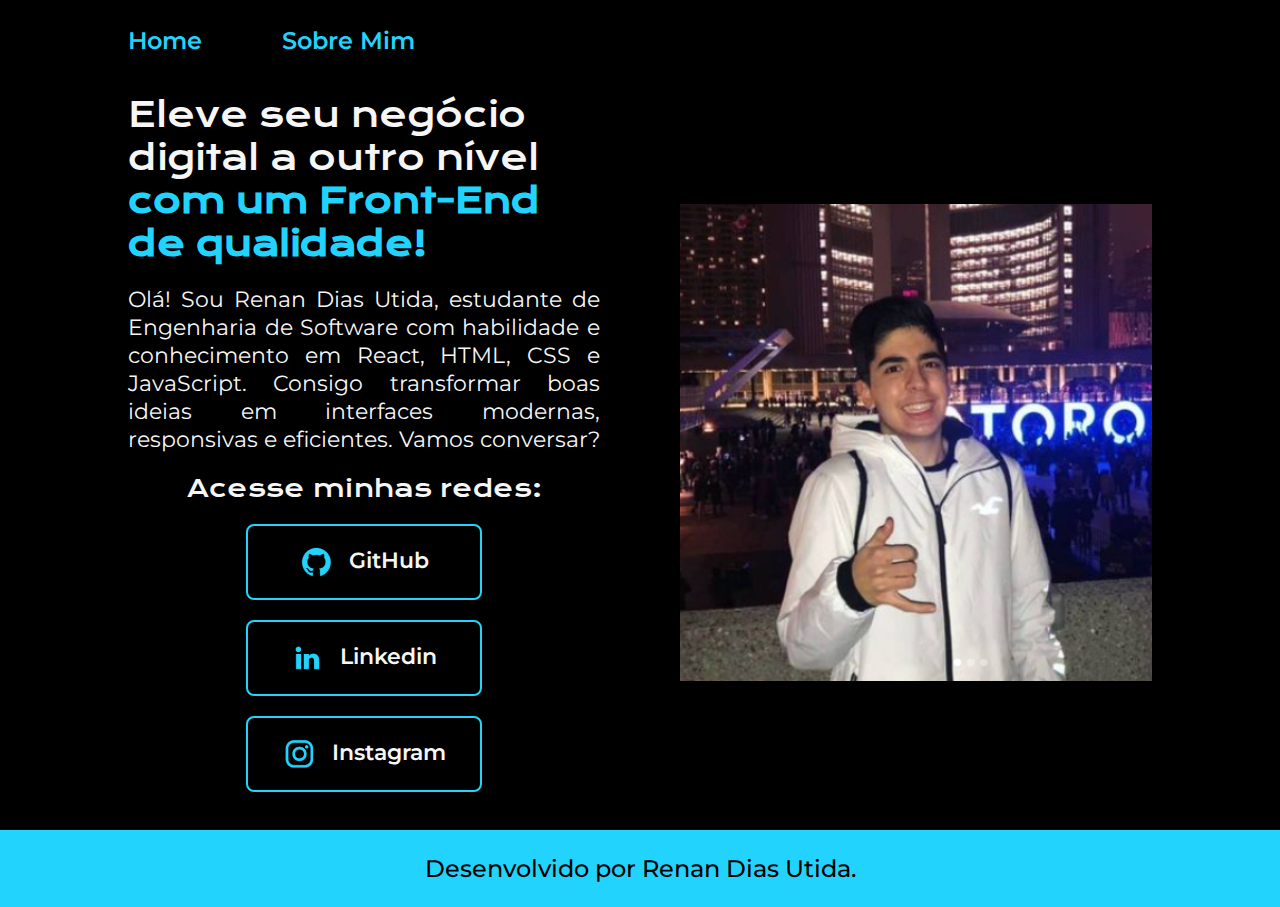
<file: index.html>
<!DOCTYPE html>
<html lang="pt-br">
<head>
    <meta charset="UTF-8">
    <meta name="viewport" content="width=device-width, initial-scale=1.0">
    <title>Portfólio</title>
    <link rel="stylesheet" href="./styles/style.css">
</head>
<body>
    <header class="cabecalho"> 
        <nav class="cabecalho__menu">
            <a class="cabecalho__menu__link" href="index.html">Home</a>
            <a class="cabecalho__menu__link" href="about.html">Sobre Mim</a>
        </nav>
    </header>
    <main class="apresentacao">
        <section class="apresentacao-section">
            <h1>Eleve seu negócio digital a outro nível <strong class="titulo-destaque">com um Front-End de qualidade!</strong></h1>
            <p>Olá! Sou Renan Dias Utida, estudante de Engenharia de Software com habilidade e conhecimento em React, HTML, CSS e JavaScript. Consigo transformar boas ideias em interfaces modernas, responsivas e eficientes. Vamos conversar?</p>
            <div class="links-redes">
                <h2 class="links-redes__subtitulo">Acesse minhas redes:</h2>
                <a target="_blank" href="https://github.com/renan-utida">
                    <img src="./assets/github.png" alt="Logo GitHub">
                    GitHub
                </a>
                <a target="_blank" href="https://www.linkedin.com/in/renan-dias-utida-1b1228225/">
                    <img src="./assets/linkedin.png" alt="Logo Linkedin">
                    Linkedin
                </a>
                <a target="_blank" href="https://www.instagram.com/_r_d_u/">
                    <img src="./assets/instagram.png" alt="Logo Instagram">
                    Instagram
                </a>
            </div>
        </section>
        <img class="apresentacao__img" src="./assets/imagem-renan.png" alt="Imagem de Perfil - Renan">
    </main>
    <footer>
        <p>Desenvolvido por Renan Dias Utida.</p>
    </footer>
</body>
</html>
</file>
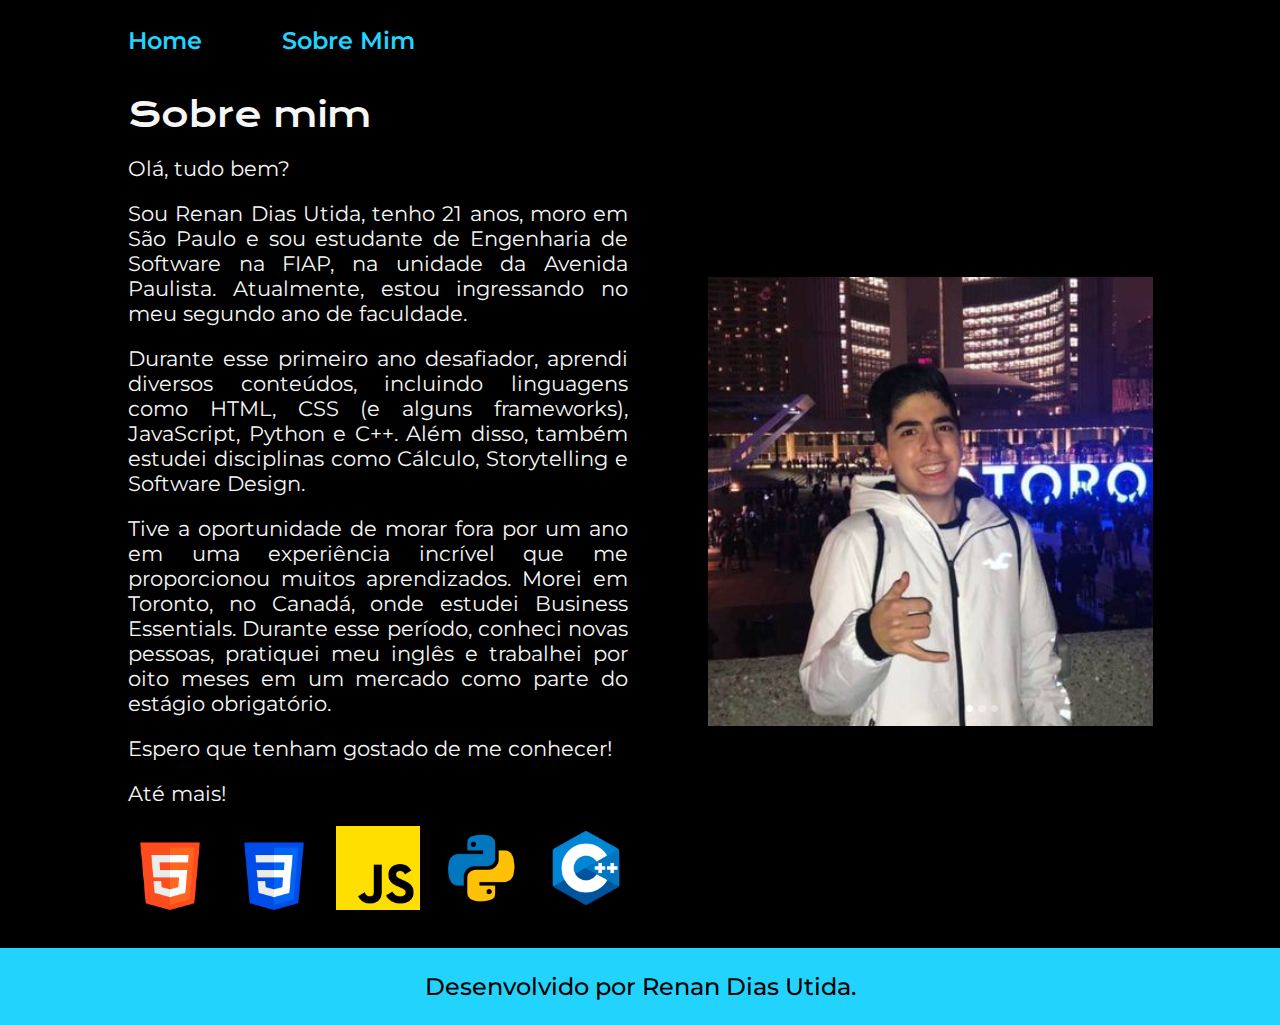
<file: about.html>
<!DOCTYPE html>
<html lang="pt-br">
<head>
    <meta charset="UTF-8">
    <meta name="viewport" content="width=device-width, initial-scale=1.0">
    <link rel="stylesheet" href="./styles/style.css">
    <title>Sobre Mim</title>
</head>
<body>
    <header class="cabecalho"> 
        <nav class="cabecalho__menu">
            <a class="cabecalho__menu__link" href="index.html">Home</a>
            <a class="cabecalho__menu__link" href="about.html">Sobre Mim</a>
        </nav>
    </header>

    <main class="apresentacao">
        <section class="sobre-mim-section">
            <h1>Sobre mim</h1> 
            <p>Olá, tudo bem?</p>
            <p>Sou Renan Dias Utida, tenho 21 anos, moro em São Paulo e sou estudante de Engenharia de Software na FIAP, na unidade da Avenida Paulista. Atualmente, estou ingressando no meu segundo ano de faculdade.</p>
            <p>Durante esse primeiro ano desafiador, aprendi diversos conteúdos, incluindo linguagens como HTML, CSS (e alguns frameworks), JavaScript, Python e C++. Além disso, também estudei disciplinas como Cálculo, Storytelling e Software Design.</p>
            <p>Tive a oportunidade de morar fora por um ano em uma experiência incrível que me proporcionou muitos aprendizados. Morei em Toronto, no Canadá, onde estudei Business Essentials. Durante esse período, conheci novas pessoas, pratiquei meu inglês e trabalhei por oito meses em um mercado como parte do estágio obrigatório.</p>
            <p>Espero que tenham gostado de me conhecer!</p>
            <p>Até mais!</p>
            <div class="icones-linguagem">
                <img src="./assets//icone-html5.png" alt="Icone HTML 5">
                <img src="./assets/icone-css3.png" alt="Icone CSS 3">
                <img src="./assets/icone-js.png" alt="Icone JavaScript">
                <img src="./assets/icone-python.png" alt="Icone Python">
                <img src="./assets/icone-c++.png" alt="Icone C++">
            </div>
        </section>
        <img class="apresentacao__img" src="./assets/imagem-renan.png" alt="Imagem de Perfil - Renan">
    </main>

    <footer>
        <p>Desenvolvido por Renan Dias Utida.</p>
    </footer>
</body>
</html>
</file>
<file: styles/style.css>
@import url('https://fonts.googleapis.com/css2?family=Krona+One&family=Montserrat:ital,wght@0,100..900;1,100..900&display=swap');

:root {
    --cor-primaria: #000000;
    /* --cor-primaria: #2C3639; */
    --cor-secundaria: #f6f6f6;
    /* --cor-secundaria: #DCD7C9; */
    --cor-terciaria: #22d4fd;
    /* --cor-terciaria: #A27B5C; */
    --cor-hover-menu: #1a969c;
    /* --cor-hover-menu: #6d5039; */
    --cor-hover-botao: #272727;
    /* --cor-hover-botao: #3f4e4f; */

    --fonte-primaria: "Krona One", sans-serif;
    --fonte-secundaria: "Montserrat", sans-serif;
}

*{
    margin: 0;
    padding: 0;
    box-sizing: border-box;
    text-decoration: none;
}

body {
    background-color: var(--cor-primaria);
    color: var(--cor-secundaria);
}

.cabecalho {
    padding: 2% 0 0 10%;
}

.cabecalho__menu {
    display: flex;
    gap: 80px;
}

.cabecalho__menu__link {
    font-size: 1.5rem;
    font-family: var(--fonte-secundaria);
    font-weight: 600;
    color: var(--cor-terciaria);
    transition: color 0.3s ease;
}

.cabecalho__menu__link:hover {
    color: var(--cor-hover-menu);
}

.apresentacao{
    display: flex;
    align-items: center;
    justify-content: space-between;
    padding: 3% 10%;
    gap: 80px;
}

.apresentacao-section {
    width: 50%;
    display: flex;
    flex-direction: column;
    gap: 20px;
}

.apresentacao-section h1 {
    font-size: 2.1rem;
    font-family: var(--fonte-primaria);
    font-weight: 400;
}

.titulo-destaque {
    color: var(--cor-terciaria);
}

.apresentacao-section p {
    font-size: 1.4rem;
    font-family: var(--fonte-secundaria);
    font-weight: 400;
    text-align: justify;
}

.links-redes {
    display: flex;
    flex-direction: column;
    align-items: center;
    gap: 20px;
    justify-content: space-between;
}

.links-redes__subtitulo {
    font-family: var(--fonte-primaria);
    font-weight: 400;
    font-size: 1.5rem;
}

.links-redes a {
    color: var(--cor-secundaria);
    border: 2px solid var(--cor-terciaria);
    border-radius: 8px;
    font-family: var(--fonte-secundaria); 
    font-weight: 600;
    font-size: 1.4rem;
    display: flex;
    justify-content: center;
    gap: 16px;
    width: 50%;
    padding: 20px 0;
    text-align: center;
    transition: background-color ease 0.3s;
}

.links-redes a:hover {
    background-color: var(--cor-hover-botao);
}

.apresentacao__img{
    width: 50%;
}

.sobre-mim-section {
    width: 50%;
    display: flex;
    flex-direction: column;
    gap: 20px;
    text-align: justify;
}

.sobre-mim-section h1 {
    font-size: 2.1rem;
    font-family: var(--fonte-primaria);
    font-weight: 400;
}

.sobre-mim-section p {
    font-size: 1.3rem;
    font-family: var(--fonte-secundaria);
    font-weight: 400;
}

.icones-linguagem {
    display: flex;
    gap: 20px;
    align-items: center;
    justify-content: center;
}

.icones-linguagem img {
    width: 84px;
    height: 84px;
}

footer {
    background-color: var(--cor-terciaria);
    color: var(--cor-primaria);
    padding: 24px;
    text-align: center;
    font-family: var(--fonte-secundaria);
    font-size: 1.5rem;
    font-weight: 500;
}

@media (max-width: 1200px) {

    .cabecalho {
        padding: 6%;
    }

    .cabecalho__menu {
        justify-content: center;
    }

    .apresentacao {
        flex-direction: column-reverse;
        padding: 3% 6%;
    }

    .apresentacao-section{
        width: auto;
        gap: 40px;
    }

    .links-redes a{
        font-size: 1.3rem;
    }

    .sobre-mim-section{
        width: auto;
    }

    .icones-linguagem{
        flex-wrap: wrap;
    }

    .icones-linguagem img{
        width: 54px;
        height: 54px;
    }

    footer{
        margin-top: 8%;
    }
}

@media (max-width: 500px) {

    .apresentacao{
        padding: 3%;
    }

    .links-redes a{
        font-size: 1.2rem;
    }
    
    .icones-linguagem img{
        width: 46px;
        height: 46px;
    }
}
</file>
